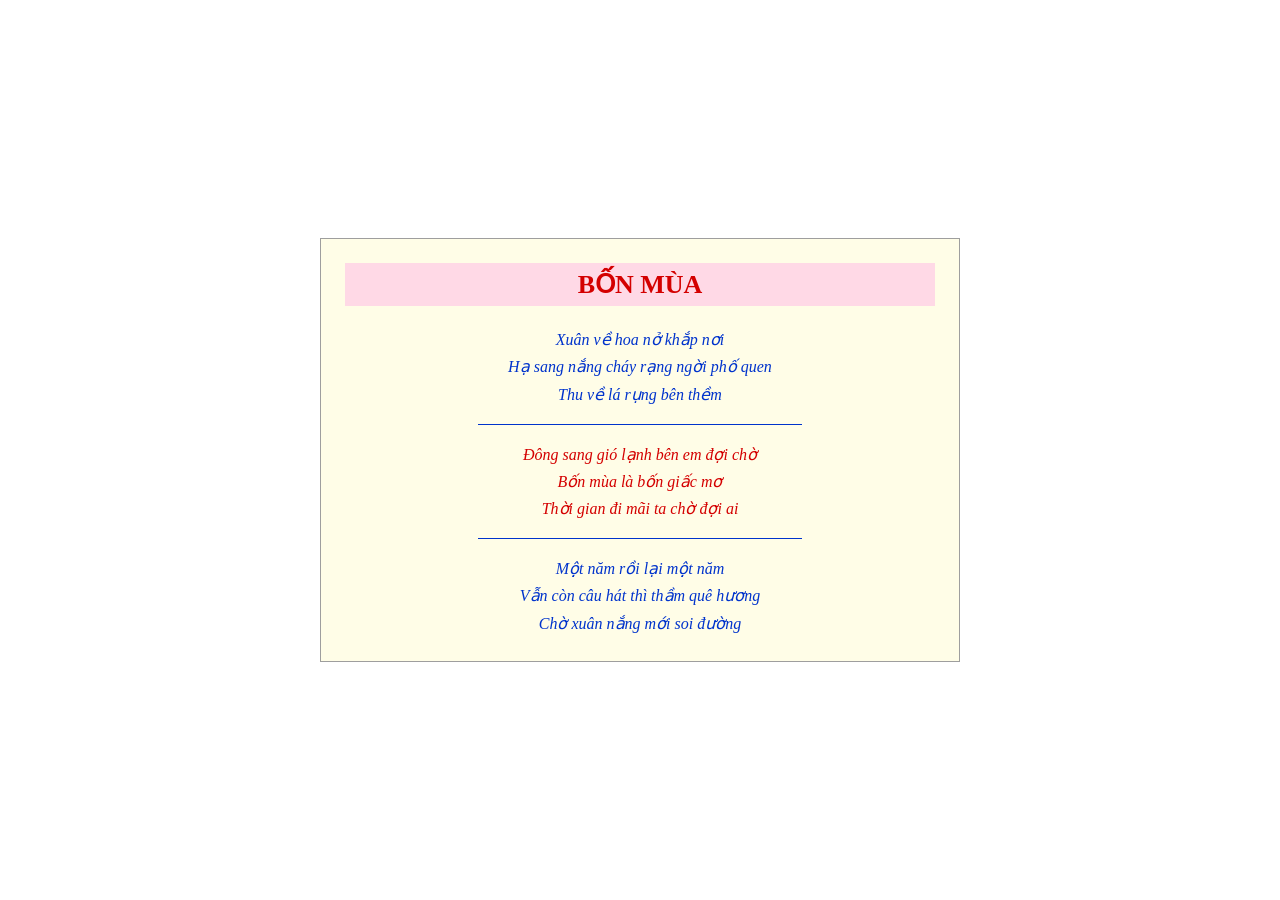
<file: ex01/index.html>
<!DOCTYPE html>
<html lang="vi">
<head>
    <meta charset="UTF-8">
    <meta name="viewport" content="width=device-width, initial-scale=1.0">
    <title>Bốn mùa</title> 
    <link rel="stylesheet" href="css/style.css">
</head>

<body>
    <article class="khung-tho">
        <h1>BỐN MÙA</h1>

        <p class="kho-xanh">
            Xuân về hoa nở khắp nơi<br>
            Hạ sang nắng cháy rạng ngời phố quen<br>
            Thu về lá rụng bên thềm
        </p>

        <hr>

        <p class="kho-do">
            Đông sang gió lạnh bên em đợi chờ<br>
            Bốn mùa là bốn giấc mơ<br>
            Thời gian đi mãi ta chờ đợi ai
        </p>

        <hr>

        <p class="kho-xanh">
            Một năm rồi lại một năm<br>
            Vẫn còn câu hát thì thầm quê hương<br>
            Chờ xuân nắng mới soi đường
        </p>
    </article>
</body>
</html>
</file>
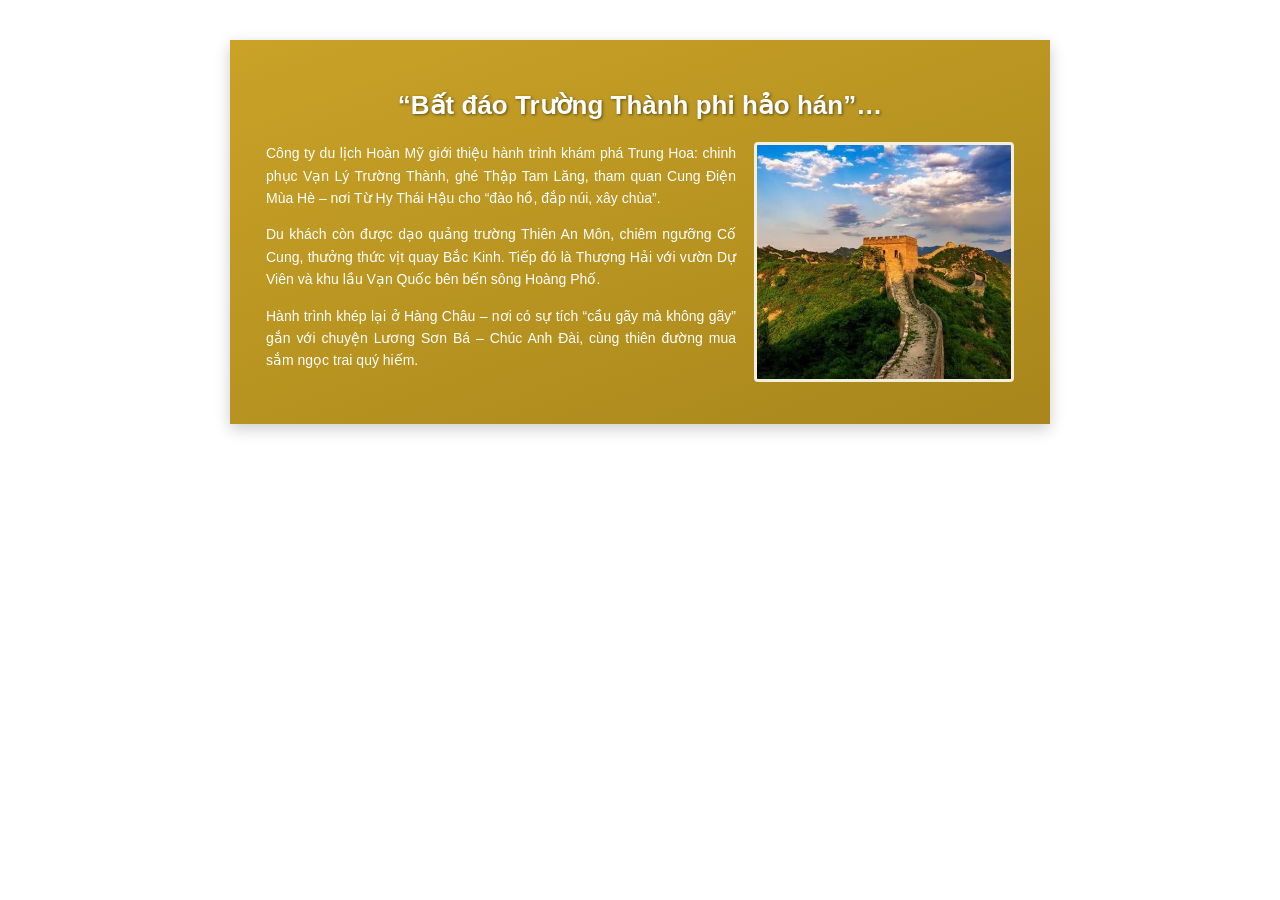
<file: ex02/index.html>
<!DOCTYPE html>
<html lang="vi">
<head>
    <meta charset="UTF-8">
    <meta name="viewport" content="width=device-width, initial-scale=1.0">
    <title>Hành trình Trung Hoa</title> 
    <link rel="stylesheet" href="css/style.css">
</head>

<body>

    <article class="banner">

        <h1>“Bất đáo Trường Thành phi hảo hán”…</h1>

        <img
            src="images/greatwall.jpg"
            alt="Vạn Lý Trường Thành"
            class="anh-noi"
        >

        <p>
            Công ty du lịch Hoàn Mỹ giới thiệu hành trình khám phá Trung Hoa:
            chinh phục Vạn Lý Trường Thành, ghé Thập Tam Lăng, tham quan Cung
            Điện Mùa Hè – nơi Từ Hy Thái Hậu cho “đào hồ, đắp núi, xây chùa”.
        </p>

        <p>
            Du khách còn được dạo quảng trường Thiên An Môn, chiêm ngưỡng
            Cố Cung, thưởng thức vịt quay Bắc Kinh. Tiếp đó là Thượng Hải
            với vườn Dự Viên và khu lầu Vạn Quốc bên bến sông Hoàng Phố.
        </p>

        <p>
            Hành trình khép lại ở Hàng Châu – nơi có sự tích “cầu gãy mà
            không gãy” gắn với chuyện Lương Sơn Bá – Chúc Anh Đài, cùng
            thiên đường mua sắm ngọc trai quý hiếm.
        </p>

    </article>

</body>
</html>
</file>
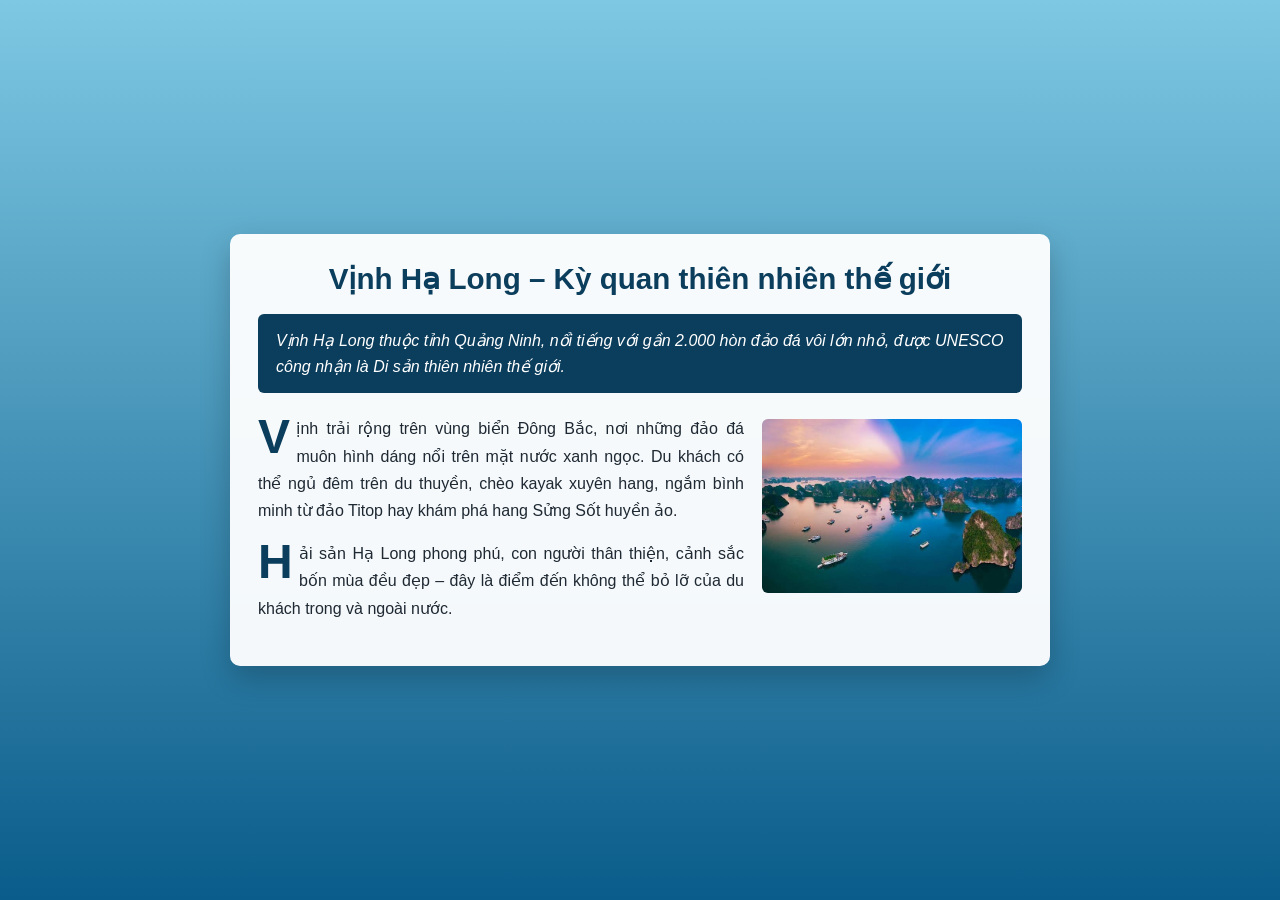
<file: ex03/index.html>
<!DOCTYPE html>
<html lang="vi">
<head>
  <meta charset="UTF-8" />
  <meta name="viewport" content="width=device-width, initial-scale=1.0" />
  <title>Vịnh Hạ Long – Kỳ quan thiên nhiên thế giới</title>
  <link rel="stylesheet" href="css/style.css">
</head>
<body>
  <article class="bai-viet">
    <h1>Vịnh Hạ Long – Kỳ quan thiên nhiên thế giới</h1>

    <p class="sapo">
      Vịnh Hạ Long thuộc tỉnh Quảng Ninh, nổi tiếng với gần 2.000 hòn đảo đá vôi lớn nhỏ, được UNESCO công nhận là Di sản thiên nhiên thế giới.
    </p>

    <div class="noi-dung">
      <img
        src="images/vinh-ha-long.jpg"
        alt="Vịnh Hạ Long"
        class="anh-minh-hoa"
      />

      <p class="than-bai">
        Vịnh trải rộng trên vùng biển Đông Bắc, nơi những đảo đá muôn hình dáng nổi trên mặt nước xanh ngọc. Du khách có thể ngủ đêm trên du thuyền, chèo kayak xuyên hang, ngắm bình minh từ đảo Titop hay khám phá hang Sửng Sốt huyền ảo.
      </p>

      <p class="than-bai">
        Hải sản Hạ Long phong phú, con người thân thiện, cảnh sắc bốn mùa đều đẹp – đây là điểm đến không thể bỏ lỡ của du khách trong và ngoài nước.
      </p>
    </div>
  </article>
</body>
</html>
</file>
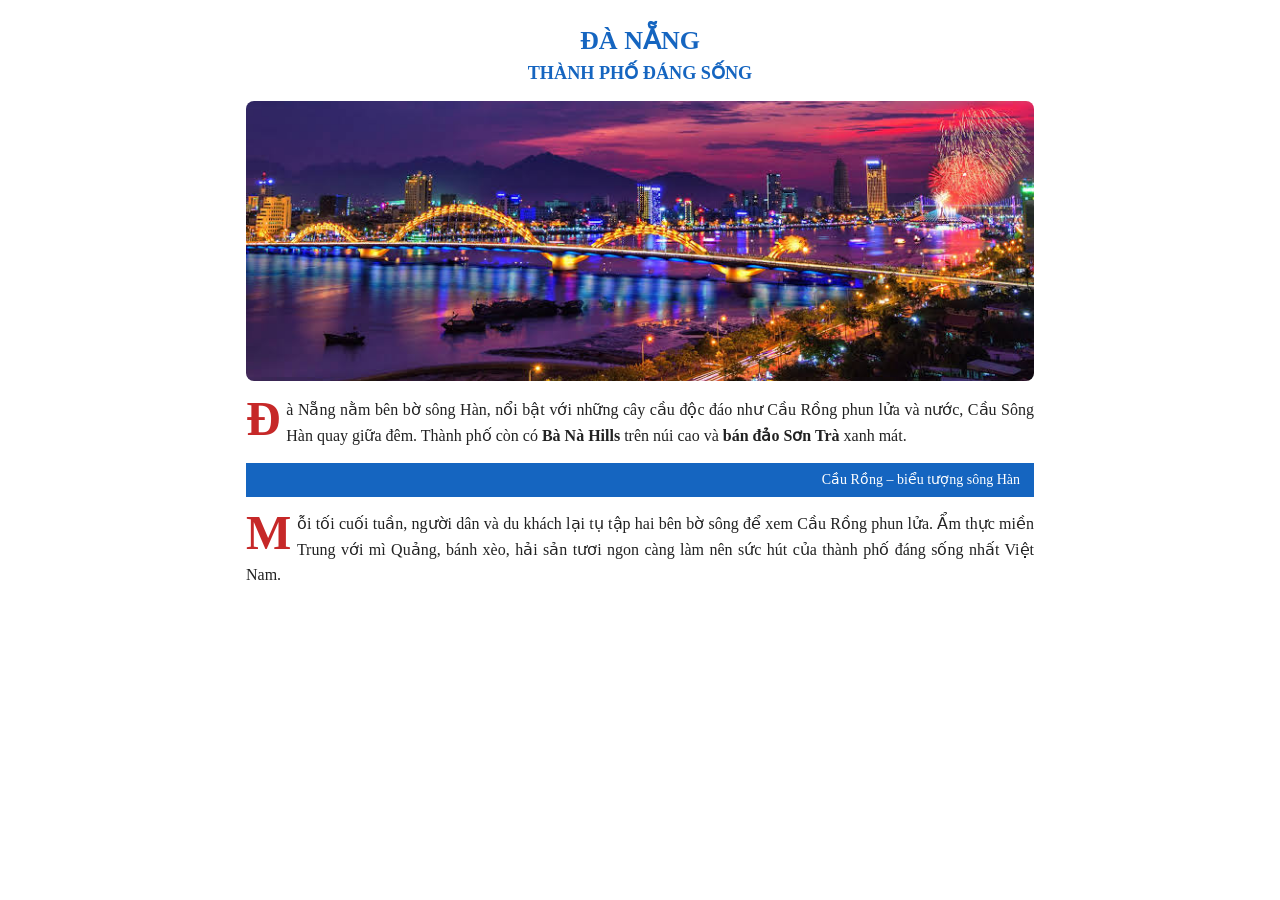
<file: ex04/index.html>
<!DOCTYPE html>
<html lang="vi">
<head>
  <meta charset="UTF-8">
  <meta name="viewport" content="width=device-width, initial-scale=1.0">
  <title>Đà Nẵng – Thành phố đáng sống</title>
  <link rel="stylesheet" href="css/style.css">
</head>
<body>
  <h1>
    Đà Nẵng
    <span>Thành phố đáng sống</span>
  </h1>

  <img class="anh-banner" src="images/da-nang.jpg" alt="Toàn cảnh thành phố Đà Nẵng bên sông Hàn">

  <p>
    Đà Nẵng nằm bên bờ sông Hàn, nổi bật với những cây cầu độc đáo như Cầu Rồng phun lửa và nước, Cầu Sông Hàn quay giữa đêm. Thành phố còn có <strong>Bà Nà Hills</strong> trên núi cao và <strong>bán đảo Sơn Trà</strong> xanh mát.
  </p>

  <div class="thanh-phu">Cầu Rồng – biểu tượng sông Hàn</div>

  <p>
    Mỗi tối cuối tuần, người dân và du khách lại tụ tập hai bên bờ sông để xem Cầu Rồng phun lửa. Ẩm thực miền Trung với mì Quảng, bánh xèo, hải sản tươi ngon càng làm nên sức hút của thành phố đáng sống nhất Việt Nam.
  </p>
</body>
</html>
</file>
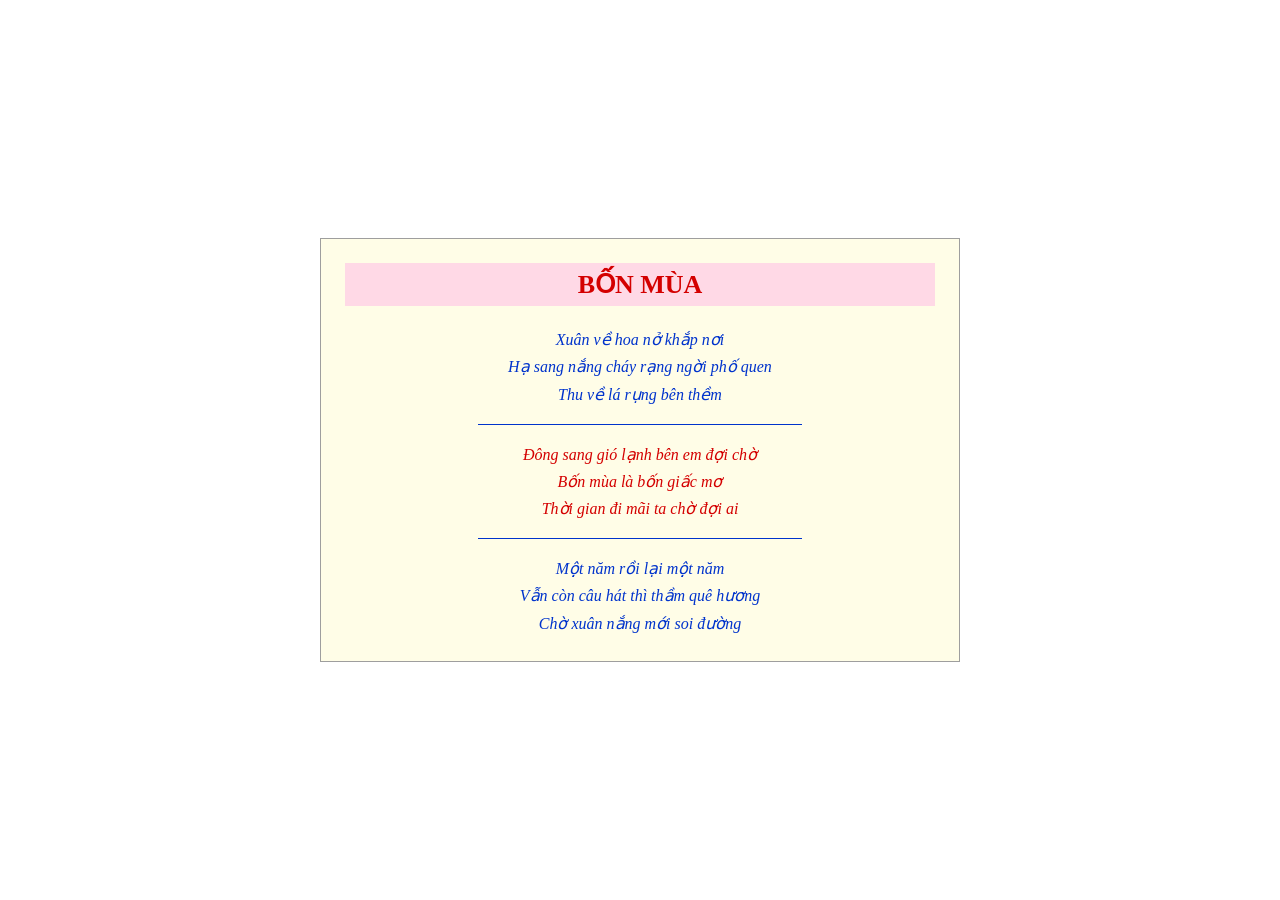
<file: bai01/ex01/index.html>
<!DOCTYPE html>
<html lang="vi">
<head>
    <meta charset="UTF-8">
    <meta name="viewport" content="width=device-width, initial-scale=1.0">
    <title>Bốn mùa</title>

    <style>
        body {
            margin: 0;
            min-height: 100vh;
            display: flex;
            justify-content: center;
            align-items: center;
            background-color: #ffffff;
        }

        article.khung-tho {
            width: 640px;
            padding: 24px;
            background-color: #FFFDE7;
            border: 1px solid #9E9E9E;
            text-align: center;
            box-sizing: border-box;
        }

        h1 {
            background-color: #FFD9E6;
            color: #D40000;
            font-size: 26px;
            font-weight: bold;
            padding: 6px 0;
            margin: 0 0 20px;
        }

        p {
            font-style: italic;
            line-height: 1.7;
            margin: 0;
        }

        .kho-xanh {
            color: #0033CC;
        }

        .kho-do {
            color: #D40000;
        }

        hr {
            width: 55%;
            border: none;
            border-top: 1px solid #0033CC;
            margin: 16px auto;
        }
    </style>
</head>

<body>
    <article class="khung-tho">
        <h1>BỐN MÙA</h1>

        <p class="kho-xanh">
            Xuân về hoa nở khắp nơi<br>
            Hạ sang nắng cháy rạng ngời phố quen<br>
            Thu về lá rụng bên thềm
        </p>

        <hr>

        <p class="kho-do">
            Đông sang gió lạnh bên em đợi chờ<br>
            Bốn mùa là bốn giấc mơ<br>
            Thời gian đi mãi ta chờ đợi ai
        </p>

        <hr>

        <p class="kho-xanh">
            Một năm rồi lại một năm<br>
            Vẫn còn câu hát thì thầm quê hương<br>
            Chờ xuân nắng mới soi đường
        </p>
    </article>
</body>
</html>
</file>
<file: ex01/css/style.css>
body {
            margin: 0;
            min-height: 100vh;
            display: flex;
            justify-content: center;
            align-items: center;
            background-color: #ffffff;
        }

        article.khung-tho {
            width: 640px;
            padding: 24px;
            background-color: #FFFDE7;
            border: 1px solid #9E9E9E;
            text-align: center;
            box-sizing: border-box;
        }

        h1 {
            background-color: #FFD9E6;
            color: #D40000;
            font-size: 26px;
            font-weight: bold;
            padding: 6px 0;
            margin: 0 0 20px;
        }

        p {
            font-style: italic;
            line-height: 1.7;
            margin: 0;
        }

        .kho-xanh {
            color: #0033CC;
        }

        .kho-do {
            color: #D40000;
        }

        hr {
            width: 55%;
            border: none;
            border-top: 1px solid #0033CC;
            margin: 16px auto;
        }
</file>
<file: ex02/css/style.css>
* {
            box-sizing: border-box;
        }

        body {
            font-family: Arial, sans-serif;
            margin: 0;
            padding: 20px;
        }

        .banner {
            max-width: 820px;
            margin: 20px auto;
            padding: 28px 36px;
            color: #FFFFFF;
            background: linear-gradient(160deg, #C9A227, #A8861B);
            box-shadow: 0 5px 15px rgba(0, 0, 0, 0.2);
            overflow: auto;
        }

        h1 {
            font-size: 26px;
            text-align: center;
            text-shadow: 1px 1px 3px rgba(0, 0, 0, 0.5);
        }

        .anh-noi {
            width: 260px;
            float: right;
            margin: 0 0 14px 18px;
            border: 3px solid rgba(255, 255, 255, 0.85);
            border-radius: 4px;
        }

        p {
            text-align: justify;
            line-height: 1.6;
            font-size: 14px;
        }

        @media (max-width: 600px) {
            body {
                padding: 10px;
            }

            .banner {
                padding: 20px;
            }

            .anh-noi {
                float: none;
                display: block;
                width: 100%;
                max-width: 260px;
                margin: 15px auto;
            }

            h1 {
                font-size: 22px;
            }
        }
</file>
<file: ex03/css/style.css>
* {
      box-sizing: border-box;
    }

    body {
      margin: 0;
      padding: 32px 16px;
      min-height: 100vh;
      font-family: "Segoe UI", Tahoma, Geneva, Verdana, sans-serif;
      background: linear-gradient(180deg, #7ec8e3, #0a5c8a);
      display: flex;
      justify-content: center;
      align-items: center;
    }

    .bai-viet {
      width: 100%;
      max-width: 820px;
      background-color: rgba(255, 255, 255, 0.95);
      border-radius: 10px;
      padding: 28px;
      box-shadow: 0 12px 30px rgba(0, 0, 0, 0.22);
    }

    h1 {
      margin: 0 0 18px 0;
      text-align: center;
      color: #0b3d5c;
      font-size: 1.85rem;
    }

    .sapo {
      margin: 0 0 22px 0;
      padding: 14px 18px;
      background-color: #0b3d5c;
      color: #ffffff;
      font-style: italic;
      border-radius: 6px;
      line-height: 1.6;
    }

    .noi-dung::after {
      content: "";
      display: table;
      clear: both;
    }

    .anh-minh-hoa {
      float: right;
      width: 260px;
      max-width: 45%;
      margin: 4px 0 14px 18px;
      border-radius: 6px;
      display: block;
    }

    .than-bai {
      margin: 0 0 16px 0;
      text-align: justify;
      line-height: 1.7;
      color: #1f2933;
    }

    .than-bai::first-letter {
      float: left;
      color: #0b3d5c;
      font-size: 3rem;
      font-weight: bold;
      line-height: 0.85;
      padding: 0.1rem 0.4rem 0 0;
    }
</file>
<file: ex04/css/style.css>
* {
      box-sizing: border-box;
    }

    body {
      font-family: "Times New Roman", Times, Georgia, serif;
      color: #222222;
      line-height: 1.6;
      max-width: 820px;
      margin: 24px auto;
      padding: 0 16px;
      background-color: #ffffff;
    }

    h1 {
      text-align: center;
      text-transform: uppercase;
      color: #1565C0;
      font-size: 26px;
      line-height: 1.3;
      margin: 0 0 16px 0;
    }

    h1 span {
      display: block;
      font-size: 0.7em;
      font-weight: 700;
      margin-top: 4px;
    }

    .anh-banner {
      display: block;
      width: 100%;
      max-height: 280px;
      height: 280px;
      object-fit: cover;
      border-radius: 8px;
      margin: 16px 0;
    }

    p {
      margin: 12px 0;
      text-align: justify;
    }

    p::first-letter {
      float: left;
      color: #C62828;
      font-size: 3rem;
      font-weight: bold;
      line-height: 0.85;
      padding: 0.1rem 0.35rem 0 0;
    }

    .thanh-phu {
      background-color: #1565C0;
      color: #ffffff;
      text-align: right;
      padding: 6px 14px;
      margin: 14px 0;
      font-size: 14px;
      font-weight: 500;
    }
</file>
